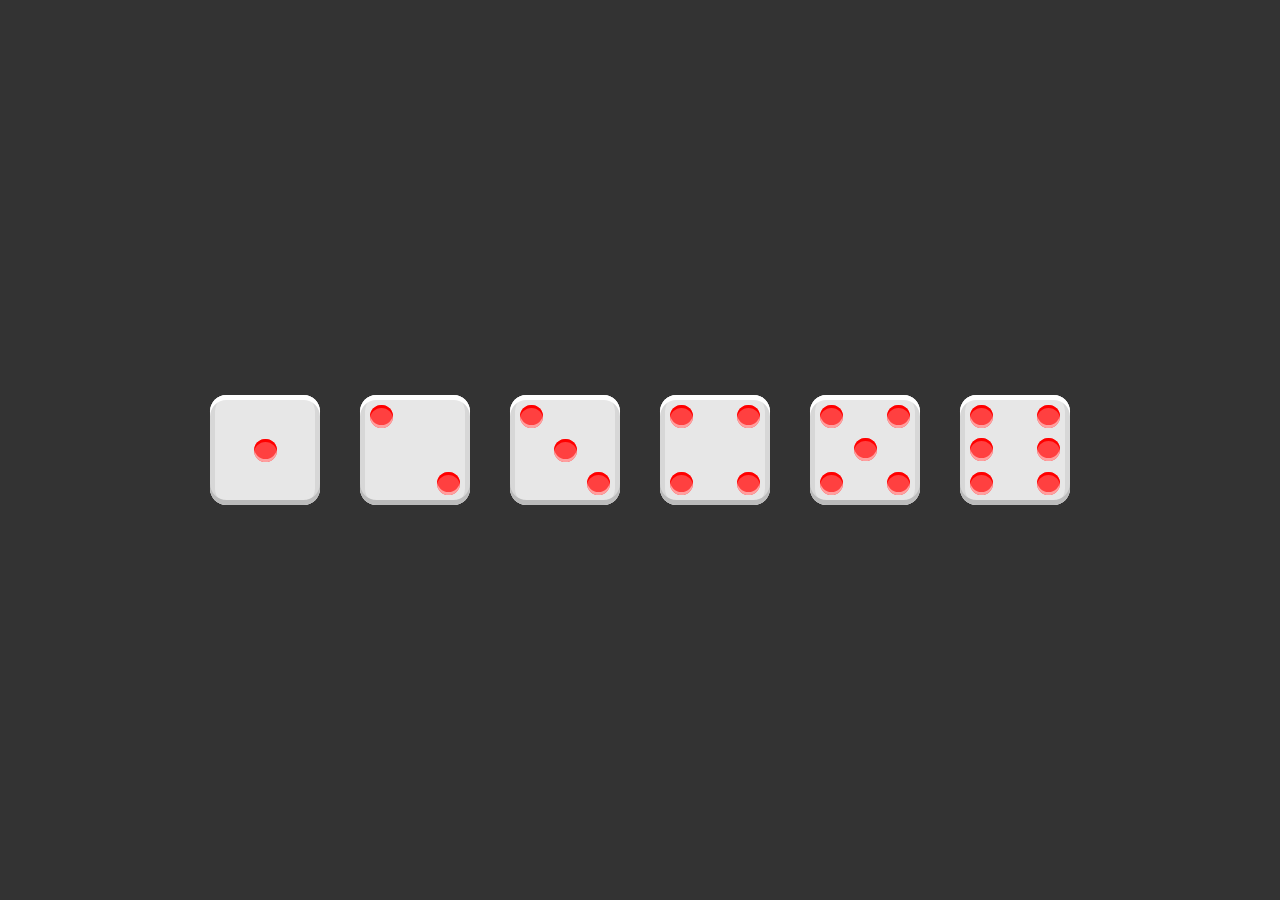
<file: index.html>
<!DOCTYPE html>
<html lang="en">

<head>
    <meta charset="UTF-8">
    <title>Dice</title>
    <link rel="stylesheet" href="normalize.css\normalize.css">
    <link rel="stylesheet" href="main.css">
</head>

<body>
    <div class="container">
        <div class="dice one">
            <div class="dot"></div>
        </div>
        <div class="dice two">
            <div class="dot"></div>
            <div class="dot"></div>
        </div>
        <div class="dice three">
            <div class="dot"></div>
            <div class="dot"></div>
            <div class="dot"></div>
        </div>
        <div class="dice four">
            <div class="inner top">
                <div class="dot"></div>
                <div class="dot"></div>
            </div>
            <div class="inner down">
                <div class="dot"></div>
                <div class="dot"></div>
            </div>
        </div>
        <div class="dice five">
            <div class="inner top">
                <div class="dot"></div>
                <div class="dot"></div>
            </div>
            <div class="inner mid">
                <div class="dot"></div>
            </div>
            <div class="inner down">
                <div class="dot"></div>
                <div class="dot"></div>
            </div>
        </div>
        <div class="dice six">
            <div class="inner top">
                <div class="dot"></div>
                <div class="dot"></div>
            </div>
            <div class="inner mid">
                <div class="dot"></div>
                <div class="dot"></div>
            </div>
            <div class="inner down">
                <div class="dot"></div>
                <div class="dot"></div>
            </div>
        </div>
    </div>
</body>

</html>
</file>
<file: main.css>
html {
  height: 100%; }

body {
  background: #333;
  display: -webkit-flex;
  display: -ms-flexbox;
  display: flex;
  -webkit-justify-content: center;
  -ms-flex-pack: center;
  justify-content: center;
  -webkit-align-items: center;
  -ms-flex-align: center;
  align-items: center;
  height: 100%; }

.container {
  display: -webkit-flex;
  display: -ms-flexbox;
  display: flex;
  -webkit-flex-wrap: wrap;
  -ms-flex-wrap: wrap;
  flex-wrap: wrap; }

.dice {
  width: 100px;
  height: 100px;
  background: #e7e7e7;
  box-shadow: inset 0 5px white, inset 0 -5px #bbb, inset 5px 0 #d7d7d7, inset -5px 0 #d7d7d7;
  border-radius: 15%;
  margin: 20px;
  padding: 5px;
  display: -webkit-flex;
  display: -ms-flexbox;
  display: flex;
  -webkit-flex-wrap: wrap;
  -ms-flex-wrap: wrap;
  flex-wrap: wrap; }

.dot {
  background: #ff4040;
  width: 23px;
  height: 23px;
  border-radius: 50%;
  margin: 5px;
  box-shadow: inset 0 3px #ff0000, inset 0 -3px #ff9f9f; }

.one {
  -webkit-justify-content: center;
  -ms-flex-pack: center;
  justify-content: center;
  -webkit-align-items: center;
  -ms-flex-align: center;
  align-items: center; }

.two {
  -webkit-justify-content: space-between;
  -ms-flex-pack: justify;
  justify-content: space-between; }
  .two .dot:last-child {
    -webkit-align-self: flex-end;
    -ms-flex-item-align: end;
    align-self: flex-end; }

.three {
  -webkit-justify-content: space-between;
  -ms-flex-pack: justify;
  justify-content: space-between; }
  .three .dot:nth-child(2) {
    -webkit-align-self: center;
    -ms-flex-item-align: center;
    -ms-grid-row-align: center;
    align-self: center; }
  .three .dot:last-child {
    -webkit-align-self: flex-end;
    -ms-flex-item-align: end;
    align-self: flex-end; }

.inner {
  -webkit-flex-basis: 100px;
  -ms-flex-preferred-size: 100px;
  flex-basis: 100px;
  display: -webkit-flex;
  display: -ms-flexbox;
  display: flex;
  -webkit-justify-content: space-between;
  -ms-flex-pack: justify;
  justify-content: space-between; }
  .inner.down {
    -webkit-align-self: flex-end;
    -ms-flex-item-align: end;
    align-self: flex-end; }
  .inner.mid {
    -webkit-align-self: center;
    -ms-flex-item-align: center;
    -ms-grid-row-align: center;
    align-self: center; }

.five > .mid {
  -webkit-justify-content: center;
  -ms-flex-pack: center;
  justify-content: center; }

.six > .mid {
  -webkit-justify-content: space-between;
  -ms-flex-pack: justify;
  justify-content: space-between; }
</file>
